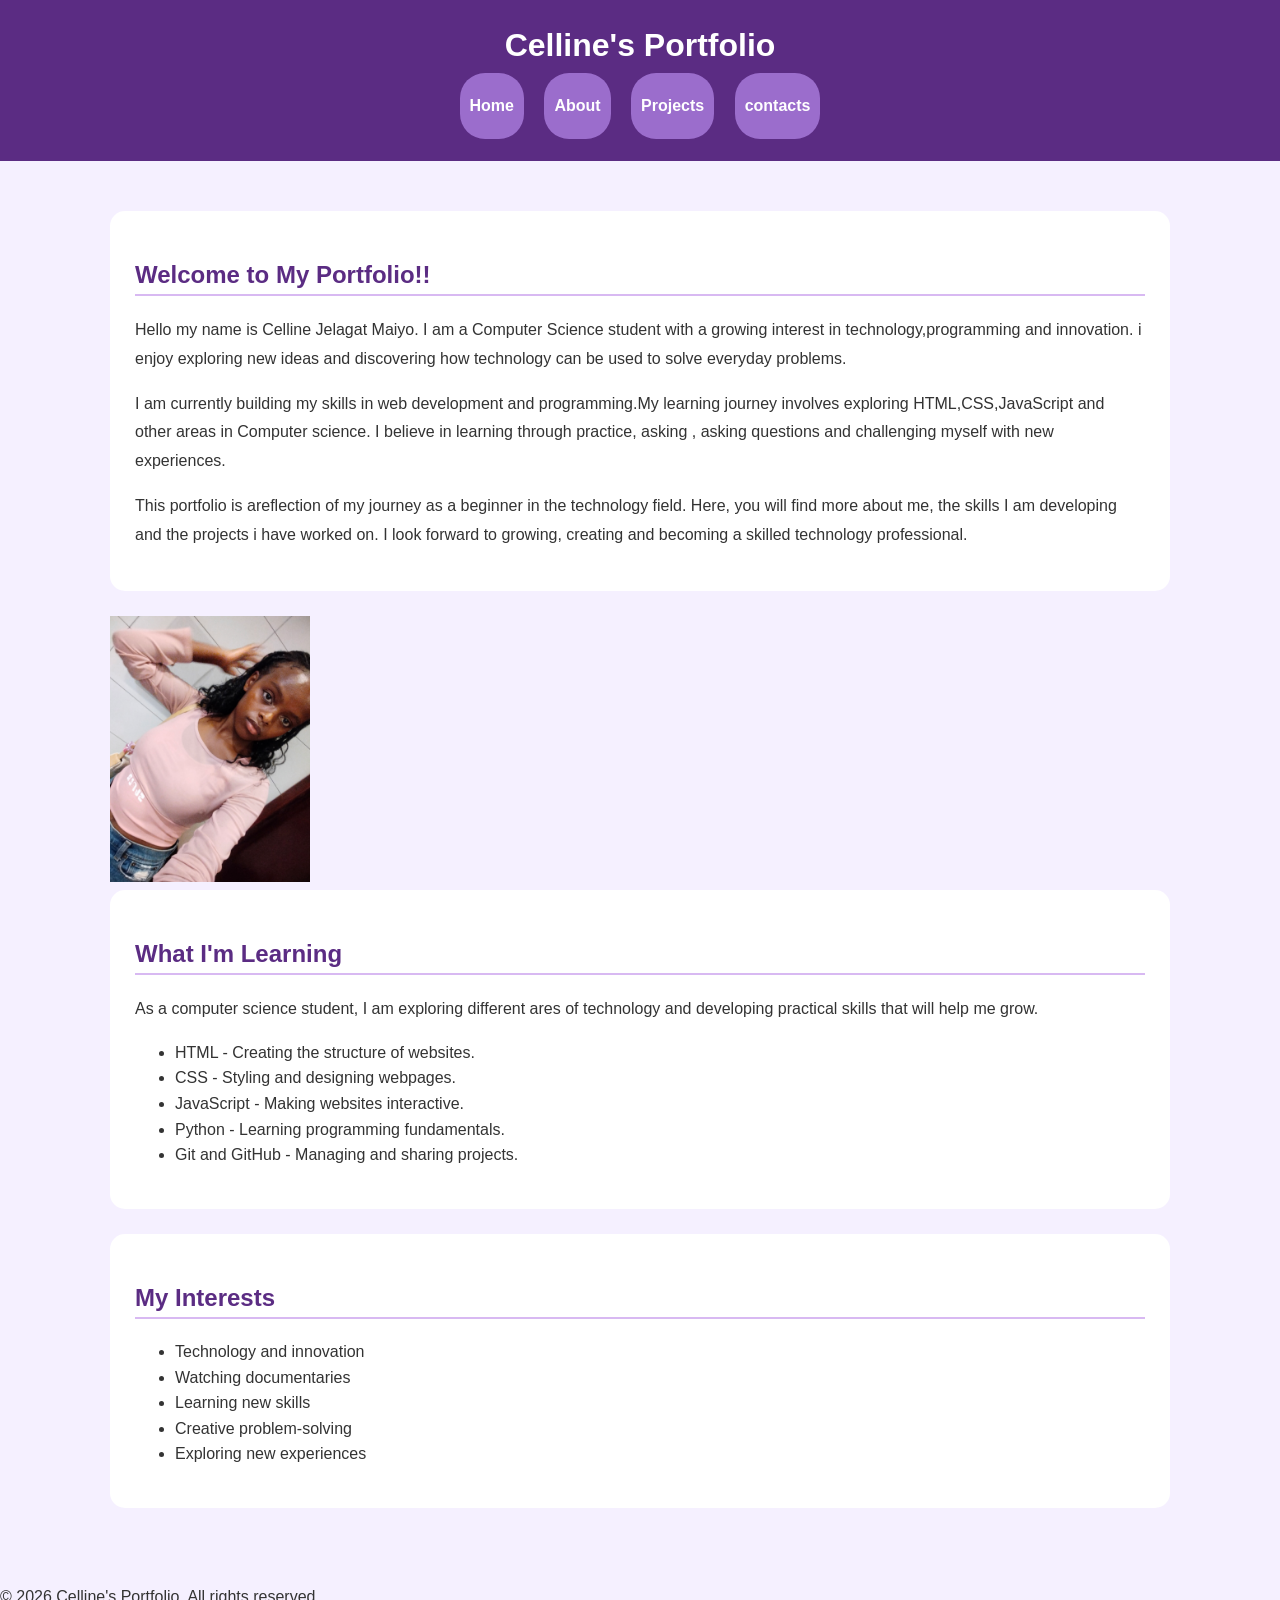
<file: index.html>
<!DOCTYPE html>
<html lang="en">
<head>
    <meta charset="UTF-8">
    <meta name="viewport" content="width=device-width, initial-scale=1.0">
    <meta name="description" content="Welcome to my Potfolio">
    <title>Home|My portfolio</title>
    <link rel="stylesheet" href="style.css">
</head>
<body>
    <header>
        <h1> Celline's Portfolio</h1>

        <nav>
                <a href="index.html">Home</a>
                <a href="about.html">About</a>
                <a href="projects.html">Projects</a>
                <a href="contacts.html">contacts</a>
        </nav>
    </header>
    <main>
        <section>
            <h2>Welcome to My Portfolio!!</h2>

            <p>
                Hello my name is Celline Jelagat Maiyo. I am a Computer Science student with a growing interest in technology,programming and innovation. i enjoy exploring new ideas and discovering how technology can be used to solve everyday problems.
            </p>
            <p>
                I am currently building my skills in web development and programming.My learning journey involves  exploring HTML,CSS,JavaScript and other areas in Computer science. I believe in learning through practice, asking , asking questions and challenging myself with new experiences. 
            </p>
            <p>
                This portfolio is areflection of my journey as a beginner in the technology field. Here, you will find more about me, the skills I am developing and the projects i have worked on. I look forward to growing, creating and becoming a skilled technology professional.
            </p>
         </section>
          <img src="images/profile.jpg" alt="A profile picture of Celline" width="200">

          <section>
            <h2>What I'm Learning</h2>
            <p>
                As a computer science student, I am exploring different ares of technology and developing practical skills that will help me grow.
            </p>
            <ul>
                <li>HTML - Creating the structure of websites.</li>
                <li>CSS - Styling and designing webpages.</li>
                <li>JavaScript - Making websites interactive.</li>
                <li>Python - Learning programming fundamentals.</li>
                <li>Git and GitHub - Managing and sharing projects.</li>
             </ul>
          </section>

          <section>
            <h2>My Interests</h2>
            <ul>
                <li>Technology and innovation</li>
                <li>Watching documentaries</li>
                <li>Learning new skills</li>
                <li>Creative problem-solving</li>
                <li>Exploring new experiences</li>
            </ul>
          </section>
    </main>
    <footer>
        <p>&copy; 2026 Celline's Portfolio. All rights reserved.</p>
    </footer>
    
</body>
</html>
</file>
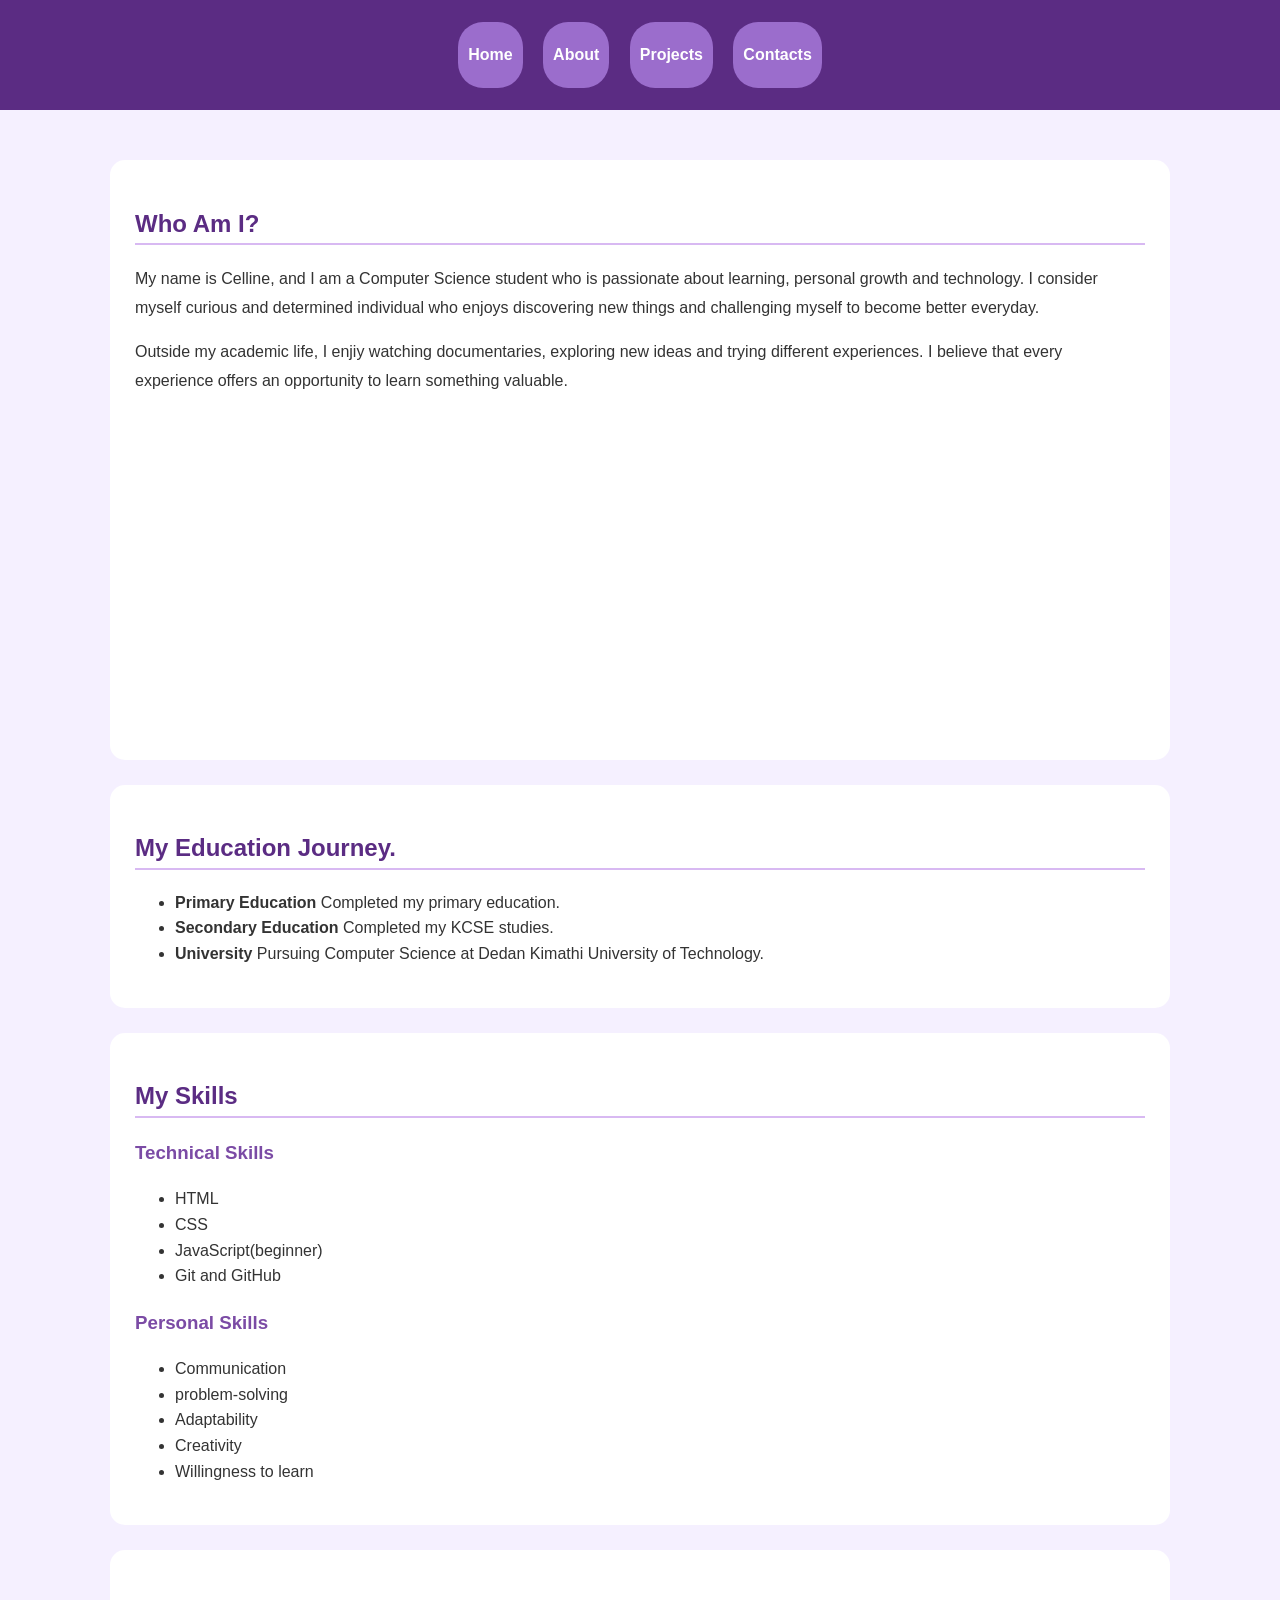
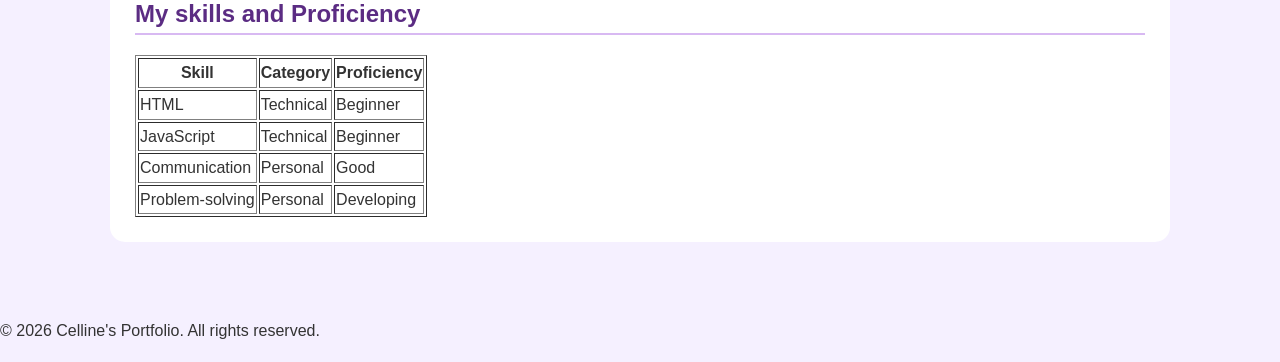
<file: about.html>
<!DOCTYPE html>
<html lang="en">
<head>
    <meta charset="UTF-8">
    <meta name="viewport" content="width=device-width, initial-scale=1.0">
    <meta name="description" content="Learn more about Celline, her background, education and skills.">
    <title>About Me|Celline's Portfolio</title>
    <link rel="stylesheet" href="style.css"> 
    <header>
        <nav>
                <a href="index.html">Home</a>
                <a href="about.html">About</a>
                <a href="projects.html">Projects</a>
                <a href="contacts.html">Contacts</a>
        </nav>
    </header>

    <main>
        <section>
            <h2>Who Am I?</h2>
            <p>
                My name is Celline, and I am a Computer Science student who is passionate about learning, personal growth and technology. I consider myself curious and determined individual who enjoys discovering new things and challenging myself to become better everyday.
            </p>
            <p>
                Outside my academic life, I enjiy watching documentaries, exploring new ideas and trying different experiences. I believe that every experience offers an opportunity to learn something valuable.
            </p>
            <iframe width="1000" height="315" src="https://www.youtube.com/embed/jF9tKMJVu78?si=wYFK1t9eOmZF4Cip" title="Example of a documentary" frameborder="0" allow="accelerometer; autoplay; clipboard-write; encrypted-media; gyroscope; picture-in-picture; web-share" referrerpolicy="strict-origin-when-cross-origin" allowfullscreen></iframe>
        </section>
        <section>
            <h2>My Education Journey.</h2>
            <ul>
                <li>
                    <strong>Primary Education</strong>
                    Completed my primary education.
                </li>
                <li>
                    <strong>Secondary Education</strong>
                    Completed my KCSE studies.
                </li>
                <li>
                    <strong>University</strong>
                    Pursuing Computer Science at Dedan Kimathi University of Technology.
                </li>
            </ul>
        </section>
        <section>
            <h2>My Skills</h2>
             
            <h3>Technical Skills</h3>
            <ul>
                <li>HTML</li>
                <li>CSS</li>
                <li>JavaScript(beginner)</li>
                <li>Git and GitHub</li>
            </ul>

            <h3>Personal Skills</h3>
            <ul>
                <li>Communication</li>
                <li>problem-solving</li>
                <li>Adaptability</li>
                <li>Creativity</li>
                <li>Willingness to learn</li>
            </ul>
        </section>
        <section>
            <h2>My skills and Proficiency</h2>
            <table border="1">
                <thead>
                    <tr>
                        <th>Skill</th>
                        <th>Category</th>
                        <th>Proficiency</th>
                    </tr>
                </thead>
                <tbody>
                    <tr>
                        <td>HTML</td>
                        <td>Technical</td>
                        <td>Beginner</td>
                    </tr>
                    <tr>
                        <td>JavaScript</td>
                        <td>Technical</td>
                        <td>Beginner</td>
                    </tr>
                    <tr>
                        <td>Communication</td>
                        <td>Personal</td>
                        <td>Good</td>
                    </tr>
                    <tr>
                        <td>Problem-solving</td>
                        <td>Personal</td>
                        <td>Developing</td>
                    </tr>
                </tbody>
            </table>
        </section>
    </main>
    <footer>
        <p>&copy; 2026 Celline's Portfolio. All rights reserved.</p>
    </footer>
    
</body>
</html>
</file>
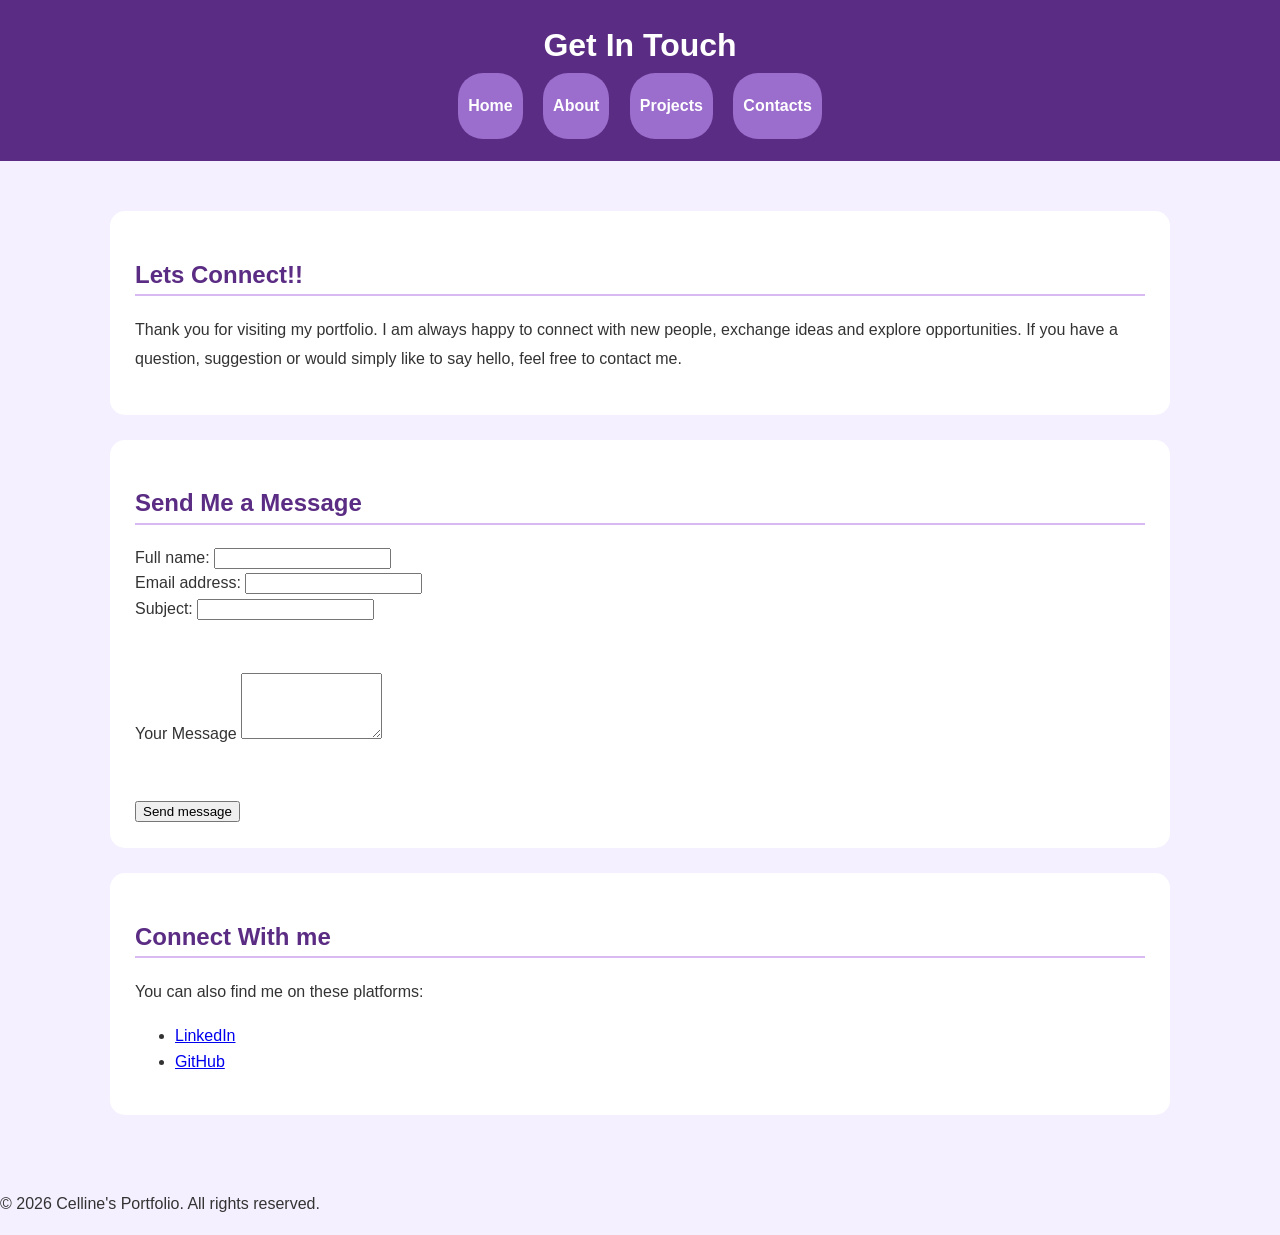
<file: contacts.html>
<!DOCTYPE html>
<html lang="en">
<head>
    <meta charset="UTF-8">
    <meta name="viewport" content="width=device-width, initial-scale=1.0">
    <meta name="description" content="Contact Celline through her personal portfolio">
    <title>Contacts| Celline's Portfolio</title>
    <link rel="stylesheet" href="style.css">
</head>
<body>
    <header>
        <h1>Get In Touch</h1>

        <nav>
                <a href="index.html">Home</a>
                <a href="about.html">About</a>
                <a href="projects.html">Projects</a>
                <a href="contacts.html">Contacts</a>
        </nav>
    </header>
    <main>
        <section>
            <h2>Lets Connect!!</h2>
            
            <p>
                Thank you for visiting my portfolio. I am always happy to connect with new people, exchange ideas and explore opportunities. If you have a question, suggestion or would simply like to say hello, feel free to contact me.
            </p>
        </section>
        <section>
            <h2>Send Me a Message</h2>
            <form action="#" method="post">
                <div>
                    <label>Full name:</label>
                    <input type="text" name="full name" minlength="3">
                </div>

                <div>
                    <label>Email address:</label>
                    <input type="email" name="email" required>
                </div>

                <div>
                    <label>Subject:</label>
                    <input type="text" name="subject" required>
                </div>
                <br><br>

                <div>
                    <label> Your Message</label>
                    <textarea name="message" id="message" rows="4" cols="15" required></textarea>
                </div>

                <br><br>

                <button type="submit">Send message</button>
            </form>
        </section>


        <section>
            <h2>Connect With me</h2>
            <p>You can also find me on these platforms:</p>
            <ul>
                <li>
                    <a href="https://www.linkedin.com/in/celline-jelagat-74b67143b" target="_blank">LinkedIn</a>
                </li>
                <li>
                    <a href="https://github.com/c3ll1n3" target="_blank">GitHub</a>
                </li>
            </ul>
        </section>
    </main>

    <footer>
        <p>&copy; 2026 Celline's Portfolio. All rights reserved.</p>
    </footer>
    
</body>
</html>
</file>
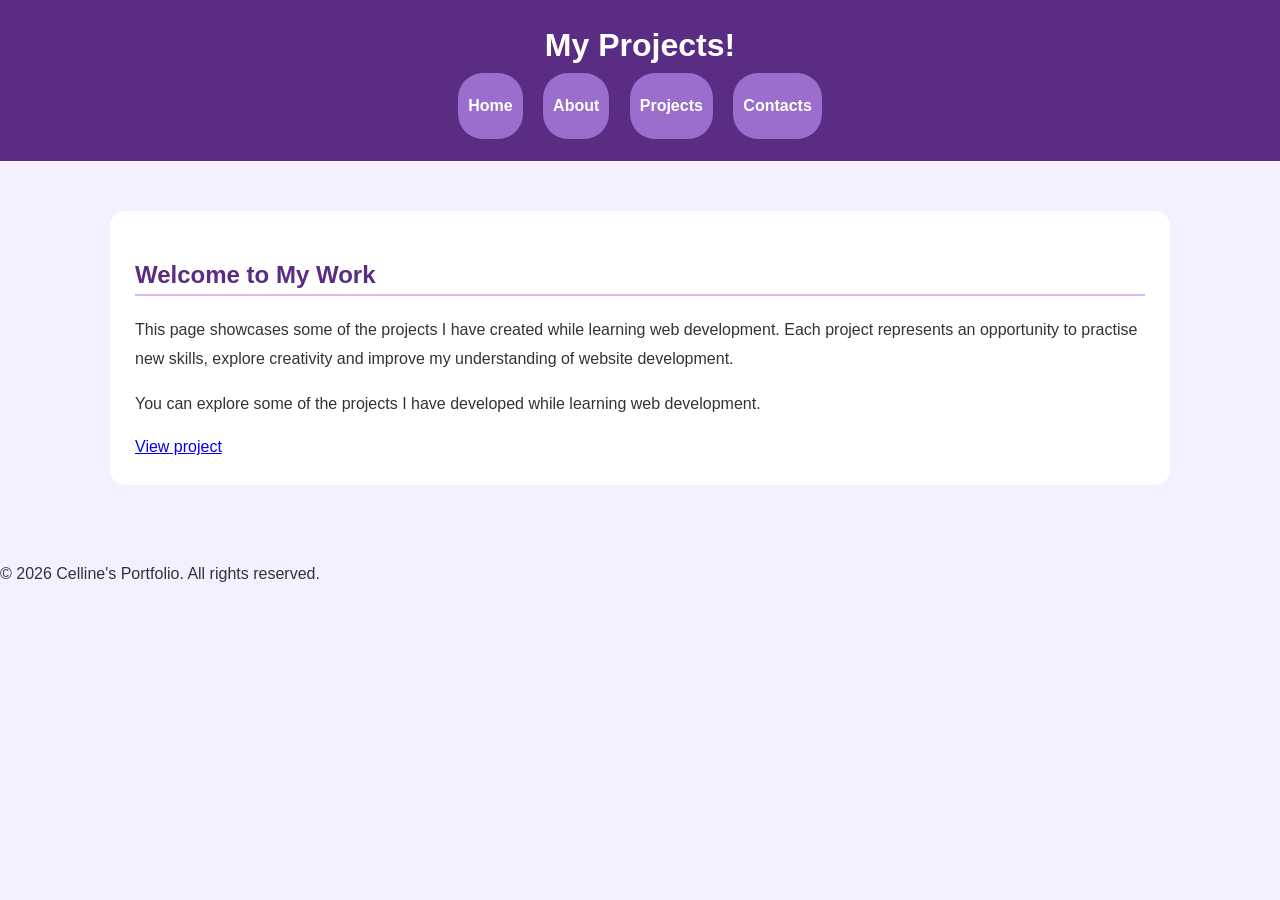
<file: projects.html>
<!DOCTYPE html>
<html lang="en">
<head>
    <meta charset="UTF-8">
    <meta name="viewport" content="width=device-width, initial-scale=1.0">
    <meta name="description" content="Explore Celline's web development projects.">
    <title>My Projects| Celline's Portfolio</title>
    <link rel="stylesheet" href="style.css">
</head>
<body>
    <header>
        <h1>My Projects!</h1>
         <nav>
                <a href="index.html">Home</a>
                <a href="about.html">About</a>
               <a href="projects.html">Projects</a>
               <a href="contacts.html">Contacts</a>
         </nav>
    </header>
    <main>
        <section>
            <h2>Welcome to My Work</h2>
            <p>
                This page showcases some of the projects I have created  while learning web development. Each project represents an opportunity to practise new skills, explore creativity and improve my understanding of website development.
            </p>
            <p>
                You can explore some of the projects I have developed while learning web development.
            </p>
            <a href="https://github.com/c3ll1n3/Epic-October.git" target="_blank">View project</a>
        </section>
    </main>
    <footer>
        <p>&copy; 2026 Celline's Portfolio. All rights reserved.</p>
    </footer>
    
</body>
</html>
</file>
<file: style.css>
*{
    box-sizing: border-box;
}
body{
    margin: 0;
    font-family: 'Lato' ,sans-serif;
    background-color: #f5f0ff;
    color: #333333;
    line-height: 1.6;
}
header{
    font-family: sans-serif;
    background-color: #5b2c83;
    color: white;
    text-align: center;
    padding:20px
}
h1{
    margin: 0;
    font-size: 32px;
}
/* navigation */
nav a {
    display: inline-block;
    color: white;
    text-decoration: none;
    margin: 0 15px;
    font-weight: bold;
    background-color: #9b6dcc;
    padding: 20px 10px;
    margin: 2px 8px;
    border-radius: 25px;
    
}
nav a:hover{
    background-color: #e6d5ff;
    color: #5b2c83;
}
main{
    max-width: 1100px;
    margin: 30px auto;
    padding: 20px;
}
section{
    background-color: white;
    padding: 25px;
    margin-bottom: 25px;
    border-radius: 15px;
}
h2{
    color: #5b2c83;
    border-bottom: 2px solid #d8b9f2;
}
h3{
    color: #7b4ba5;
}
p{
    line-height: 1.8;
}
</file>
